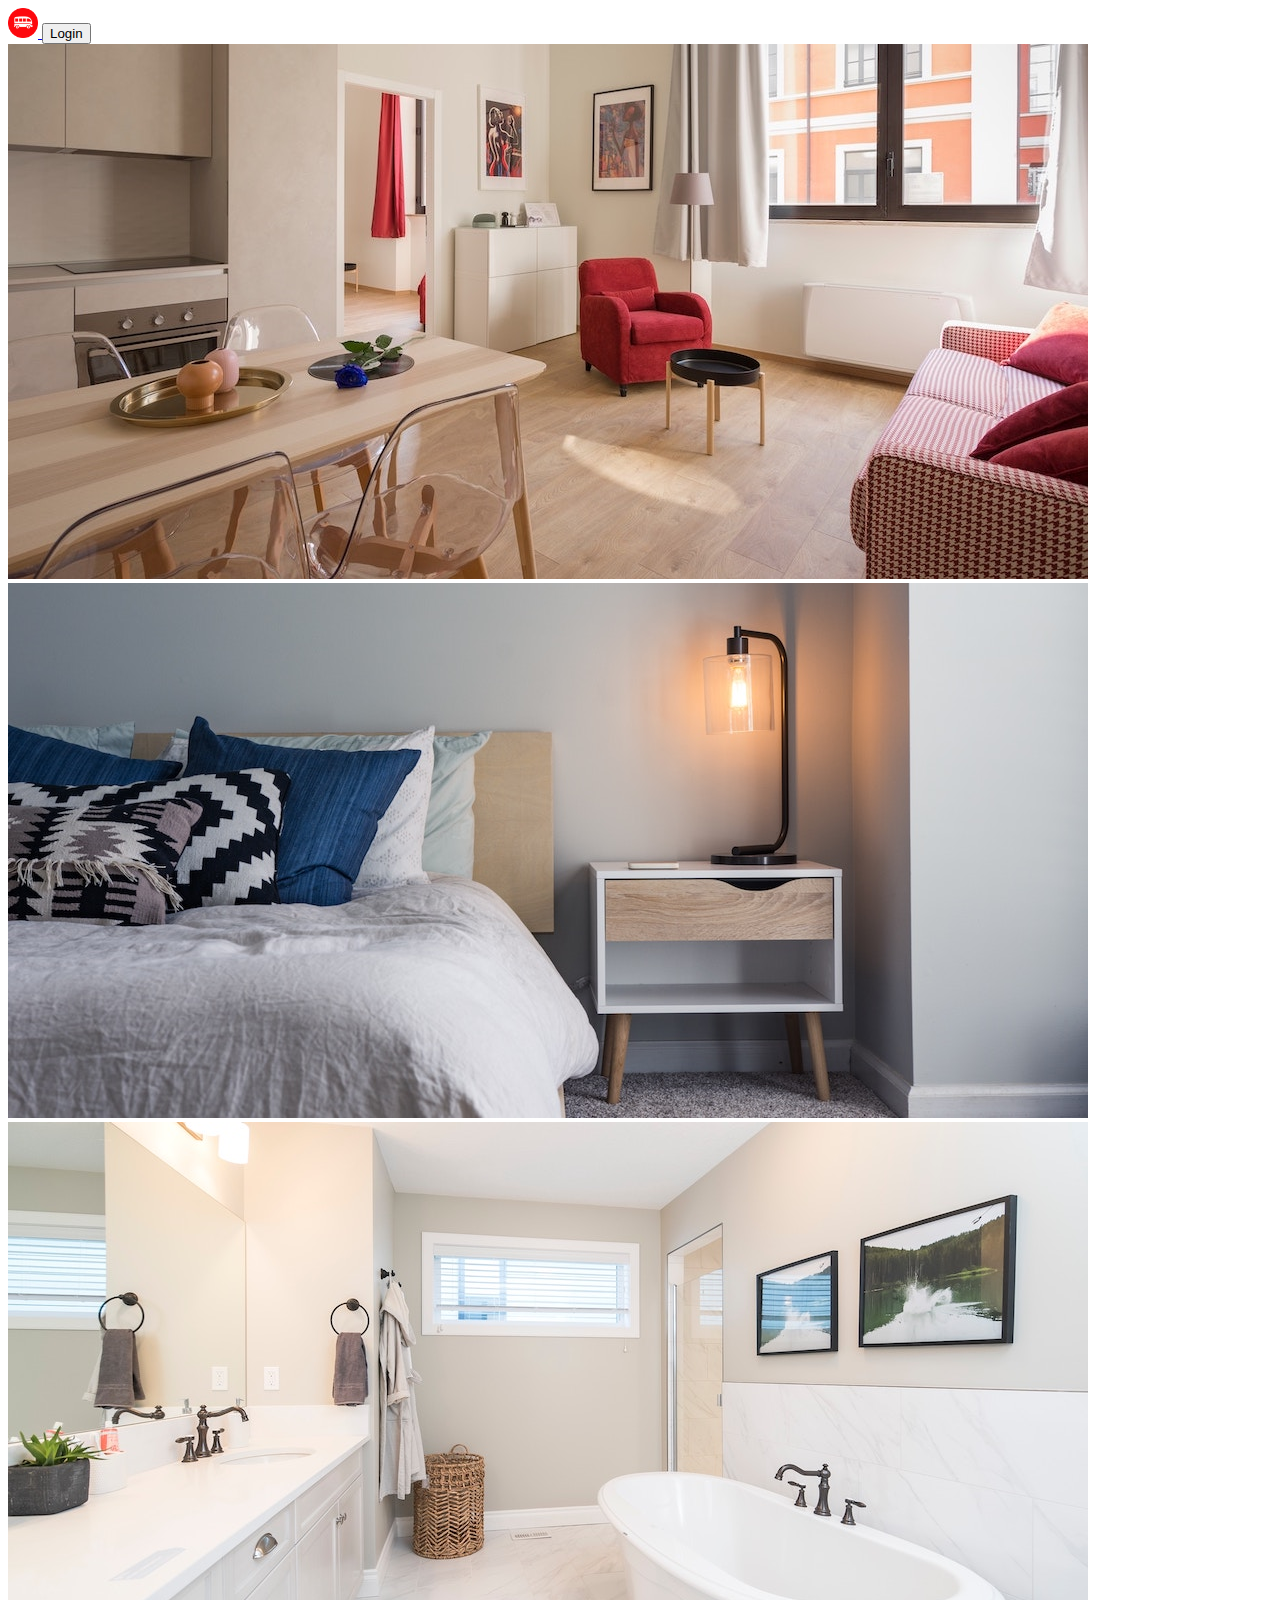
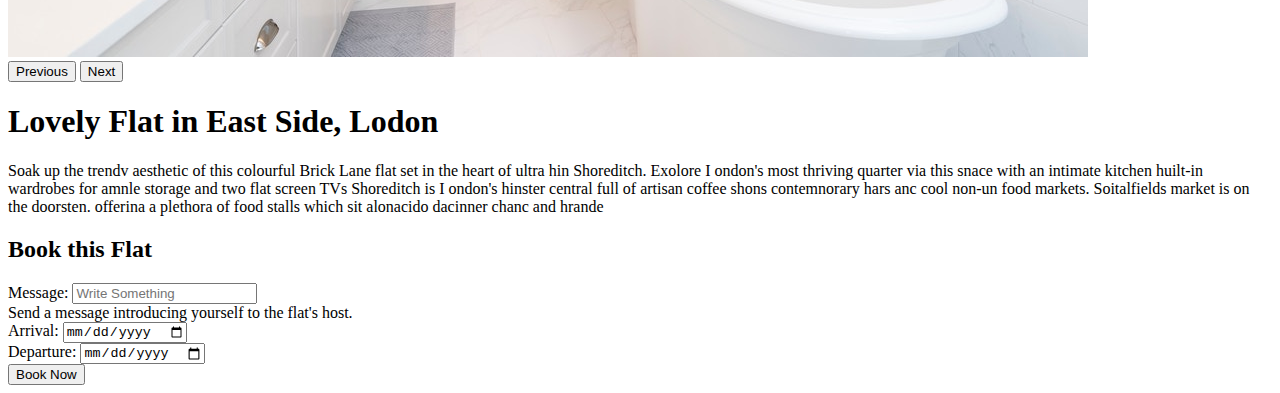
<file: flat/index.html>
<!doctype html>
<html lang="en">
  <head>
    <!-- Required meta tags -->
    <meta charset="utf-8">
    <meta name="viewport" content="width=device-width, initial-scale=1">
    <title>Flat Layout</title>
    <!-- Bootstrap CSS -->
    <link href="https://cdn.jsdelivr.net/npm/bootstrap@5.1.3/dist/css/bootstrap.min.css" rel="stylesheet" integrity="sha384-1BmE4kWBq78iYhFldvKuhfTAU6auU8tT94WrHftjDbrCEXSU1oBoqyl2QvZ6jIW3" crossorigin="anonymous">
    <script src="https://cdn.jsdelivr.net/npm/bootstrap@5.1.3/dist/js/bootstrap.bundle.min.js" integrity="sha384-ka7Sk0Gln4gmtz2MlQnikT1wXgYsOg+OMhuP+IlRH9sENBO0LRn5q+8nbTov4+1p" crossorigin="anonymous" defer="true"></script>   
  </head>
  <body>
    <nav class="navbar navbar-light bg-light border-bottom">
        <div class="container">
          <a class="navbar-brand" href="#">
            <img src="images/logo.png" alt="" height="30">
          </a>
          <button type="button" class="btn btn-primary btn-sm">Login</button>
        </div>
    </nav>
    <div class="container py-4">
        <div class="row">
            <div class="col-12 col-lg-8">
                <div id="carouselExampleControls" class="carousel slide rounded" data-bs-ride="carousel">
                    <div class="carousel-inner">
                    <div class="carousel-item active">
                        <img src="images/flat.jpg" class="d-block w-100" alt="...">
                    </div>
                    <div class="carousel-item">
                        <img src="images/bedroom.jpg" class="d-block w-100" alt="...">
                    </div>
                    <div class="carousel-item">
                        <img src="images/bathroom.jpg" class="d-block w-100" alt="...">
                    </div>
                    </div>
                    <button class="carousel-control-prev" type="button" data-bs-target="#carouselExampleControls" data-bs-slide="prev">
                    <span class="carousel-control-prev-icon" aria-hidden="true"></span>
                    <span class="visually-hidden">Previous</span>
                    </button>
                    <button class="carousel-control-next" type="button" data-bs-target="#carouselExampleControls" data-bs-slide="next">
                    <span class="carousel-control-next-icon" aria-hidden="true"></span>
                    <span class="visually-hidden">Next</span>
                    </button>
                </div>
                <h1 class="py-3">Lovely Flat in East Side, Lodon</h1>
                <p>Soak up the trendv aesthetic of this colourful Brick Lane flat set in the heart of ultra hin Shoreditch. Exolore
                    I ondon's most thriving quarter via this snace with an intimate kitchen huilt-in wardrobes for amnle storage and
                    two flat screen TVs Shoreditch is I ondon's hinster central full of artisan coffee shons contemnorary hars anc
                    cool non-un food markets. Soitalfields market is on the doorsten. offerina a plethora of food stalls which sit
                    alonacido dacinner chanc and hrande</p>
            
            </div>
            <div class="form p-5 border border-1 rounded col-12 col-lg-4">
                <h2>Book this Flat</h2>
                <form>
                    <div class="mb-3">
                    <label class="form-label">Message:</label>
                    <input type="message" class="form-control" aria-describedby="emailHelp" placeholder="Write Something">
                    <div id="messagelHelp" class="form-text">Send a message introducing yourself to the flat's host.</div>
                    </div>
                    <div class="mb-3">
                    <label class="form-label">Arrival:</label>
                    <input type="date" class="form-control">
                    </div>
                    <div class="mb-3">
                        <label class="form-label">Departure:</label>
                        <input type="date" class="form-control">
                    </div>
                    <button type="submit" class="btn btn-primary mt-3 w-100">Book Now</button>
                </form>
            </div>
        </div>
    </div>   
  </body>
</html>
</file>
